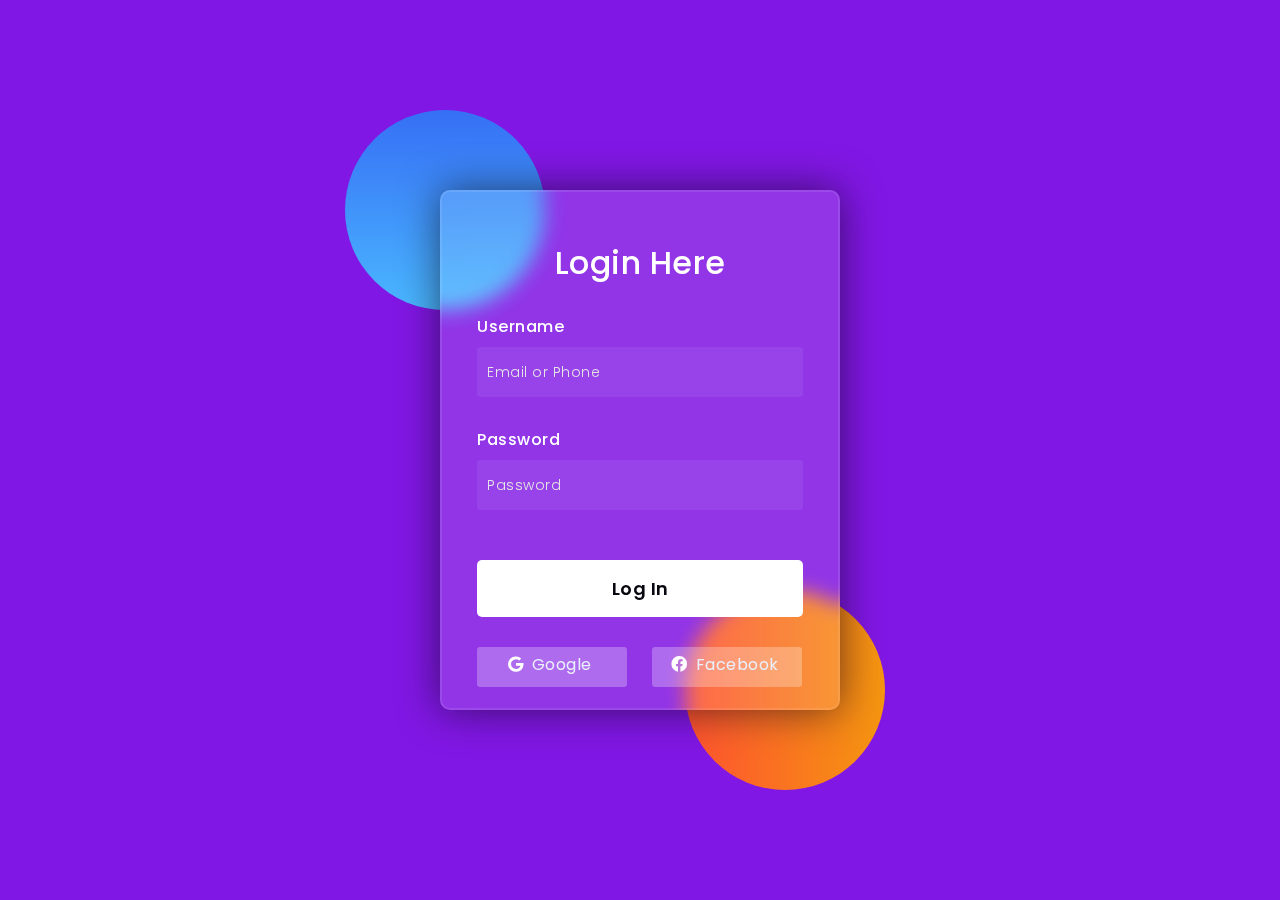
<file: sigin.html>
<!DOCTYPE html>
<html lang="en">
<head>
  <!-- Design by foolishdeveloper.com -->
    <title>Sign In</title>
 
    <link rel="preconnect" href="https://fonts.gstatic.com">
    <link rel="stylesheet" href="https://cdnjs.cloudflare.com/ajax/libs/font-awesome/5.15.4/css/all.min.css">
    <link href="https://fonts.googleapis.com/css2?family=Poppins:wght@300;500;600&display=swap" rel="stylesheet">
    <!--Stylesheet-->
    <style media="screen">
      *,
*:before,
*:after{
    padding: 0;
    margin: 0;
    box-sizing: border-box;
}
body{
    background-color: #8117e4;
}
.background{
    width: 430px;
    height: 520px;
    position: absolute;
    transform: translate(-50%,-50%);
    left: 50%;
    top: 50%;
}
.background .shape{
    height: 200px;
    width: 200px;
    position: absolute;
    border-radius: 50%;
}
.shape:first-child{
    background: linear-gradient(
        #366ff5,
        #4ab7ff
    );
    left: -80px;
    top: -80px;
}
.shape:last-child{
    background: linear-gradient(
        to right,
        #fe5230,
        #f59610
    );
    right: -30px;
    bottom: -80px;
}
form{
    height: 520px;
    width: 400px;
    background-color: rgba(255,255,255,0.13);
    position: absolute;
    transform: translate(-50%,-50%);
    top: 50%;
    left: 50%;
    border-radius: 10px;
    backdrop-filter: blur(10px);
    border: 2px solid rgba(255,255,255,0.1);
    box-shadow: 0 0 40px rgba(8,7,16,0.6);
    padding: 50px 35px;
}
form *{
    font-family: 'Poppins',sans-serif;
    color: #ffffff;
    letter-spacing: 0.5px;
    outline: none;
    border: none;
}
form h3{
    font-size: 32px;
    font-weight: 500;
    line-height: 42px;
    text-align: center;
}

label{
    display: block;
    margin-top: 30px;
    font-size: 16px;
    font-weight: 500;
}
input{
    display: block;
    height: 50px;
    width: 100%;
    background-color: rgba(255,255,255,0.07);
    border-radius: 3px;
    padding: 0 10px;
    margin-top: 8px;
    font-size: 14px;
    font-weight: 300;
}
::placeholder{
    color: #e5e5e5;
}
button{
    margin-top: 50px;
    width: 100%;
    background-color: #ffffff;
    color: #080710;
    padding: 15px 0;
    font-size: 18px;
    font-weight: 600;
    border-radius: 5px;
    cursor: pointer;
}
.social{
  margin-top: 30px;
  display: flex;
}
.social div{
  background: red;
  width: 150px;
  border-radius: 3px;
  padding: 5px 10px 10px 5px;
  background-color: rgba(255,255,255,0.27);
  color: #eaf0fb;
  text-align: center;
}
.social div:hover{
  background-color: rgba(255,255,255,0.47);
}
.social .fb{
  margin-left: 25px;
}
.social i{
  margin-right: 4px;
}

    </style>
</head>
<body>
    <div class="background">
        <div class="shape"></div>
        <div class="shape"></div>
    </div>
    <form>
        <h3>Login Here</h3>

        <label for="username">Username</label>
        <input type="text" placeholder="Email or Phone" id="username">

        <label for="password">Password</label>
        <input type="password" placeholder="Password" id="password">

        <button>Log In</button>
        <div class="social">
          <div class="go"><i class="fab fa-google"></i>  Google</div>
          <div class="fb"><i class="fab fa-facebook"></i>  Facebook</div>
        </div>
    </form>
</body>
</html>
</file>
